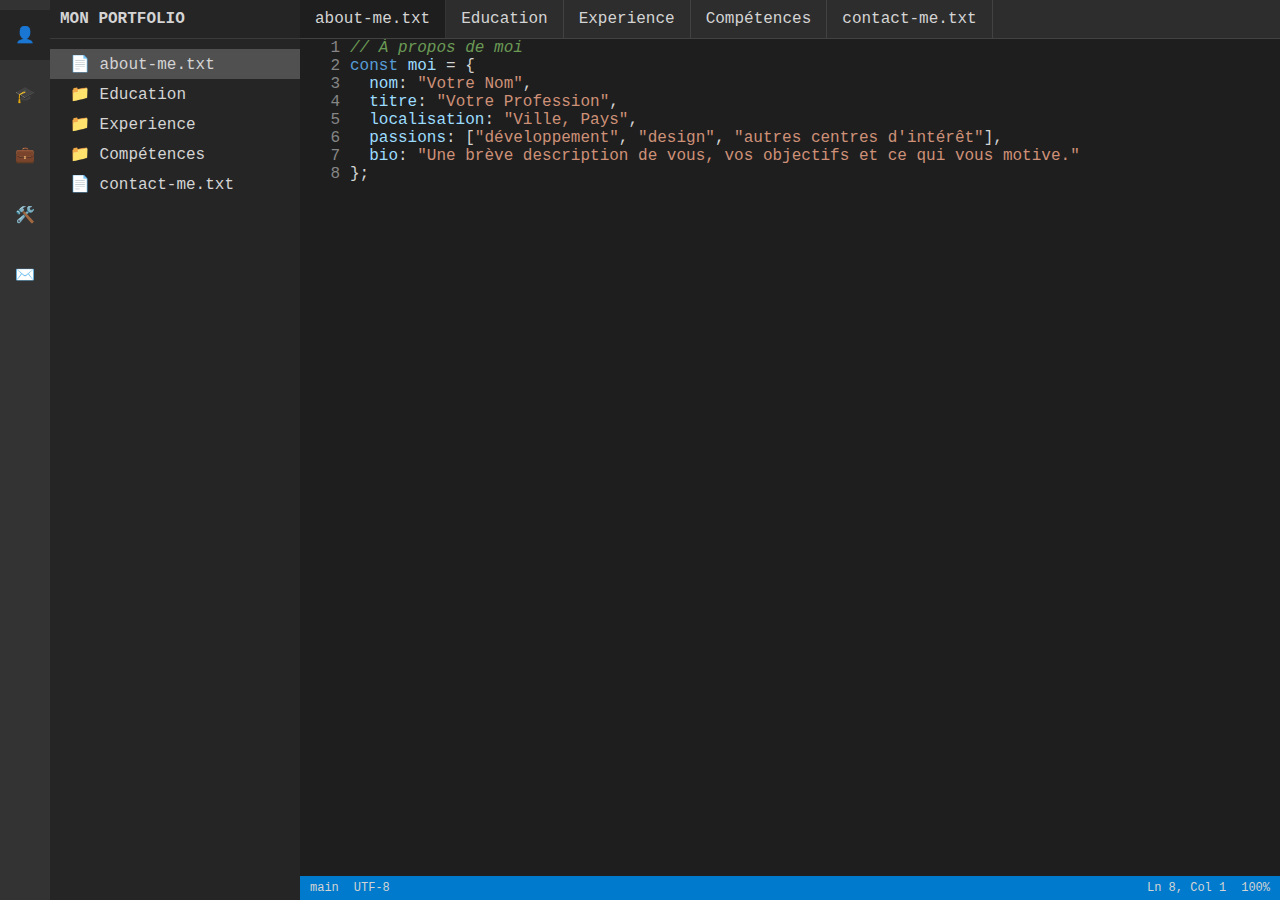
<file: My_portfolio_VSCode/index.html>
<!DOCTYPE html>
<html lang="fr">
<head>
    <meta charset="UTF-8">
    <meta name="viewport" content="width=device-width, initial-scale=1.0">
    <title>Mon Portfolio VS Code</title>
    <link rel="stylesheet" href="styles.css">
</head>
<body>
    <div class="vs-code-container">
        <!-- Barre latérale (activité) -->
        <div class="activity-bar">
            <div class="activity-icon active" data-section="about">
                <span>👤</span>
                <span class="tooltip">About Me</span>
            </div>
            <div class="activity-icon" data-section="education">
                <span>🎓</span>
                <span class="tooltip">Education</span>
            </div>
            <div class="activity-icon" data-section="experience">
                <span>💼</span>
                <span class="tooltip">Experience</span>
            </div>
            <div class="activity-icon" data-section="skills">
                <span>🛠️</span>
                <span class="tooltip">Compétences</span>
            </div>
            <div class="activity-icon" data-section="contact">
                <span>✉️</span>
                <span class="tooltip">Contact</span>
            </div>
        </div>

        <!-- Barre latérale (explorateur) -->
        <div class="sidebar">
            <div class="sidebar-header">
                <span>MON PORTFOLIO</span>
            </div>
            <div class="sidebar-content">
                <div class="file-tree">
                    <div class="file-item active" data-section="about">
                        <span>📄 about-me.txt</span>
                    </div>
                    <div class="file-item" data-section="education">
                        <span>📁 Education</span>
                    </div>
                    <div class="file-item" data-section="experience">
                        <span>📁 Experience</span>
                    </div>
                    <div class="file-item" data-section="skills">
                        <span>📁 Compétences</span>
                    </div>
                    <div class="file-item" data-section="contact">
                        <span>📄 contact-me.txt</span>
                    </div>
                </div>
            </div>
        </div>

        <!-- Zone de contenu principale -->
        <div class="main-content">
            <div class="tab-bar">
                <div class="tab active" data-section="about">about-me.txt</div>
                <div class="tab" data-section="education">Education</div>
                <div class="tab" data-section="experience">Experience</div>
                <div class="tab" data-section="skills">Compétences</div>
                <div class="tab" data-section="contact">contact-me.txt</div>
            </div>

            <div class="editor-area">
                <!-- Section About Me -->
                <div class="section-content active" id="about-section">
                    <div class="line-number">1</div><div class="code-line"><span class="code-comment">// À propos de moi</span></div>
                    <div class="line-number">2</div><div class="code-line"><span class="code-keyword">const</span> <span class="code-variable">moi</span> = {</div>
                    <div class="line-number">3</div><div class="code-line">  <span class="code-property">nom</span>: <span class="code-string">"Votre Nom"</span>,</div>
                    <div class="line-number">4</div><div class="code-line">  <span class="code-property">titre</span>: <span class="code-string">"Votre Profession"</span>,</div>
                    <div class="line-number">5</div><div class="code-line">  <span class="code-property">localisation</span>: <span class="code-string">"Ville, Pays"</span>,</div>
                    <div class="line-number">6</div><div class="code-line">  <span class="code-property">passions</span>: [<span class="code-string">"développement"</span>, <span class="code-string">"design"</span>, <span class="code-string">"autres centres d'intérêt"</span>],</div>
                    <div class="line-number">7</div><div class="code-line">  <span class="code-property">bio</span>: <span class="code-string">"Une brève description de vous, vos objectifs et ce qui vous motive."</span></div>
                    <div class="line-number">8</div><div class="code-line">};</div>
                </div>

                <!-- Section Education -->
                <div class="section-content" id="education-section">
                    <div class="line-number">1</div><div class="code-line"><span class="code-comment">// Mon parcours académique</span></div>
                    <div class="line-number">2</div><div class="code-line"><span class="code-keyword">class</span> <span class="code-class">Education</span> {</div>
                    <div class="line-number">3</div><div class="code-line">  <span class="code-function">constructor</span>() {</div>
                    <div class="line-number">4</div><div class="code-line">    <span class="code-keyword">this</span>.<span class="code-property">diplomes</span> = [</div>
                    <div class="line-number">5</div><div class="code-line">      {</div>
                    <div class="line-number">6</div><div class="code-line">        <span class="code-property">annee</span>: <span class="code-string">"20XX-20XX"</span>,</div>
                    <div class="line-number">7</div><div class="code-line">        <span class="code-property">diplome</span>: <span class="code-string">"Nom du diplôme"</span>,</div>
                    <div class="line-number">8</div><div class="code-line">        <span class="code-property">institution</span>: <span class="code-string">"Nom de l'école/université"</span>,</div>
                    <div class="line-number">9</div><div class="code-line">        <span class="code-property">description</span>: <span class="code-string">"Description des études"</span></div>
                    <div class="line-number">10</div><div class="code-line">      }</div>
                    <div class="line-number">11</div><div class="code-line">    ];</div>
                    <div class="line-number">12</div><div class="code-line">  }</div>
                    <div class="line-number">13</div><div class="code-line">}</div>
                </div>

                <!-- Section Experience -->
                <div class="section-content" id="experience-section">
                    <div class="line-number">1</div><div class="code-line"><span class="code-comment">// Mon expérience professionnelle</span></div>
                    <div class="line-number">2</div><div class="code-line"><span class="code-keyword">interface</span> <span class="code-interface">Experience</span> {</div>
                    <div class="line-number">3</div><div class="code-line">  <span class="code-property">poste</span>: <span class="code-type">string</span>;</div>
                    <div class="line-number">4</div><div class="code-line">  <span class="code-property">entreprise</span>: <span class="code-type">string</span>;</div>
                    <div class="line-number">5</div><div class="code-line">  <span class="code-property">periode</span>: <span class="code-type">string</span>;</div>
                    <div class="line-number">6</div><div class="code-line">  <span class="code-property">responsabilites</span>: <span class="code-type">string</span>[];</div>
                    <div class="line-number">7</div><div class="code-line">}</div>
                    <div class="line-number">8</div><div class="code-line"></div>
                    <div class="line-number">9</div><div class="code-line"><span class="code-keyword">const</span> <span class="code-variable">experiences</span>: <span class="code-type">Experience</span>[] = [</div>
                    <div class="line-number">10</div><div class="code-line">  {</div>
                    <div class="line-number">11</div><div class="code-line">    <span class="code-property">poste</span>: <span class="code-string">"Votre poste"</span>,</div>
                    <div class="line-number">12</div><div class="code-line">    <span class="code-property">entreprise</span>: <span class="code-string">"Nom de l'entreprise"</span>,</div>
                    <div class="line-number">13</div><div class="code-line">    <span class="code-property">periode</span>: <span class="code-string">"Mois Année - Mois Année"</span>,</div>
                    <div class="line-number">14</div><div class="code-line">    <span class="code-property">responsabilites</span>: [</div>
                    <div class="line-number">15</div><div class="code-line">      <span class="code-string">"Responsabilité 1"</span>,</div>
                    <div class="line-number">16</div><div class="code-line">      <span class="code-string">"Responsabilité 2"</span></div>
                    <div class="line-number">17</div><div class="code-line">    ]</div>
                    <div class="line-number">18</div><div class="code-line">  }</div>
                    <div class="line-number">19</div><div class="code-line">];</div>
                </div>

                <!-- Section Compétences -->
                <div class="section-content" id="skills-section">
                    <div class="line-number">1</div><div class="code-line"><span class="code-comment">// Mes compétences techniques</span></div>
                    <div class="line-number">2</div><div class="code-line"><span class="code-keyword">export const</span> <span class="code-variable">competences</span> = {</div>
                    <div class="line-number">3</div><div class="code-line">  <span class="code-property">langages</span>: [<span class="code-string">"JavaScript"</span>, <span class="code-string">"HTML/CSS"</span>, <span class="code-string">"Python"</span>],</div>
                    <div class="line-number">4</div><div class="code-line">  <span class="code-property">frameworks</span>: [<span class="code-string">"React"</span>, <span class="code-string">"Node.js"</span>, <span class="code-string">"Vue"</span>],</div>
                    <div class="line-number">5</div><div class="code-line">  <span class="code-property">outils</span>: [<span class="code-string">"Git"</span>, <span class="code-string">"VS Code"</span>, <span class="code-string">"Figma"</span>],</div>
                    <div class="line-number">6</div><div class="code-line">  <span class="code-property">langues</span>: [</div>
                    <div class="line-number">7</div><div class="code-line">    { <span class="code-property">langue</span>: <span class="code-string">"Français"</span>, <span class="code-property">niveau</span>: <span class="code-string">"Natif"</span> },</div>
                    <div class="line-number">8</div><div class="code-line">    { <span class="code-property">langue</span>: <span class="code-string">"Anglais"</span>, <span class="code-property">niveau</span>: <span class="code-string">"Courant"</span> }</div>
                    <div class="line-number">9</div><div class="code-line">  ]</div>
                    <div class="line-number">10</div><div class="code-line">};</div>
                </div>

                <!-- Section Contact -->
                <div class="section-content" id="contact-section">
                    <div class="line-number">1</div><div class="code-line"><span class="code-comment">// Comment me contacter</span></div>
                    <div class="line-number">2</div><div class="code-line"><span class="code-keyword">function</span> <span class="code-function">contactMe</span>() {</div>
                    <div class="line-number">3</div><div class="code-line">  <span class="code-keyword">const</span> <span class="code-variable">contacts</span> = {</div>
                    <div class="line-number">4</div><div class="code-line">    <span class="code-property">email</span>: <span class="code-string">"votre@email.com"</span>,</div>
                    <div class="line-number">5</div><div class="code-line">    <span class="code-property">telephone</span>: <span class="code-string">"+XX X XX XX XX XX"</span>,</div>
                    <div class="line-number">6</div><div class="code-line">    <span class="code-property">linkedin</span>: <span class="code-string">"linkedin.com/in/votreprofil"</span>,</div>
                    <div class="line-number">7</div><div class="code-line">    <span class="code-property">github</span>: <span class="code-string">"github.com/votrepseudo"</span>,</div>
                    <div class="line-number">8</div><div class="code-line">    <span class="code-property">twitter</span>: <span class="code-string">"@votrehandle"</span></div>
                    <div class="line-number">9</div><div class="code-line">  };</div>
                    <div class="line-number">10</div><div class="code-line"></div>
                    <div class="line-number">11</div><div class="code-line">  <span class="code-keyword">return</span> (</div>
                    <div class="line-number">12</div><div class="code-line">    <span class="code-string">`N'hésitez pas à me contacter pour des opportunités ou collaborations!`</span></div>
                    <div class="line-number">13</div><div class="code-line">  );</div>
                    <div class="line-number">14</div><div class="code-line">}</div>
                </div>
            </div>

            <!-- Barre d'état -->
            <div class="status-bar">
                <div class="status-bar-left">
                    <span>main</span>
                    <span>UTF-8</span>
                </div>
                <div class="status-bar-right">
                    <span>Ln 1, Col 1</span>
                    <span>100%</span>
                </div>
            </div>
        </div>
    </div>

    <script src="script.js"></script>
</body>
</html>
</file>
<file: My_portfolio_VSCode/styles.css>
:root {
    --bg-color: #1e1e1e;
    --sidebar-color: #252526;
    --activity-bar: #333333;
    --tab-bg: #2d2d2d;
    --tab-active: #1e1e1e;
    --editor-bg: #1e1e1e;
    --status-bar: #007acc;
    --text-color: #d4d4d4;
    --line-number: #858585;
    --code-keyword: #569cd6;
    --code-string: #ce9178;
    --code-comment: #6a9955;
    --code-type: #4ec9b0;
    --code-variable: #9cdcfe;
    --code-function: #dcdcaa;
    --code-property: #9cdcfe;
    --code-class: #4ec9b0;
    --code-interface: #b8d7a3;
}

body {
    margin: 0;
    padding: 0;
    font-family: 'Consolas', 'Courier New', monospace;
    background-color: var(--bg-color);
    color: var(--text-color);
    height: 100vh;
    overflow: hidden;
}

.vs-code-container {
    display: flex;
    height: 100vh;
}

/* Barre d'activité */
.activity-bar {
    width: 50px;
    background-color: var(--activity-bar);
    display: flex;
    flex-direction: column;
    align-items: center;
    padding-top: 10px;
}

.activity-icon {
    width: 100%;
    height: 50px;
    display: flex;
    justify-content: center;
    align-items: center;
    position: relative;
    cursor: pointer;
    margin-bottom: 10px;
}

.activity-icon:hover {
    background-color: rgba(255, 255, 255, 0.1);
}

.activity-icon.active {
    background-color: var(--sidebar-color);
}

.activity-icon .tooltip {
    position: absolute;
    left: 100%;
    top: 50%;
    transform: translateY(-50%);
    background-color: var(--activity-bar);
    padding: 5px 10px;
    border-radius: 3px;
    white-space: nowrap;
    display: none;
    z-index: 100;
    margin-left: 5px;
}

.activity-icon:hover .tooltip {
    display: block;
}

/* Barre latérale */
.sidebar {
    width: 250px;
    background-color: var(--sidebar-color);
    display: flex;
    flex-direction: column;
}

.sidebar-header {
    padding: 10px;
    font-weight: bold;
    border-bottom: 1px solid rgba(255, 255, 255, 0.1);
}

.sidebar-content {
    flex: 1;
    overflow-y: auto;
}

.file-tree {
    padding: 10px 0;
}

.file-item {
    padding: 5px 20px;
    cursor: pointer;
}

.file-item:hover {
    background-color: rgba(255, 255, 255, 0.1);
}

.file-item.active {
    background-color: rgba(255, 255, 255, 0.2);
}

/* Contenu principal */
.main-content {
    flex: 1;
    display: flex;
    flex-direction: column;
}

.tab-bar {
    display: flex;
    background-color: var(--tab-bg);
    border-bottom: 1px solid rgba(255, 255, 255, 0.1);
}

.tab {
    padding: 10px 15px;
    cursor: pointer;
    border-right: 1px solid rgba(255, 255, 255, 0.1);
}

.tab:hover {
    background-color: rgba(255, 255, 255, 0.1);
}

.tab.active {
    background-color: var(--tab-active);
}

.editor-area {
    flex: 1;
    display: flex;
    overflow-y: auto;
    background-color: var(--editor-bg);
}

.section-content {
    display: none;
    width: 100%;
    position: relative;
    padding-left: 40px;
}

.section-content.active {
    display: block;
}

.line-number {
    position: absolute;
    left: 0;
    width: 40px;
    text-align: right;
    padding-right: 10px;
    color: var(--line-number);
    user-select: none;
}

.code-line {
    padding-left: 10px;
    white-space: pre-wrap;
}

/* Syntax highlighting */
.code-keyword {
    color: var(--code-keyword);
}

.code-string {
    color: var(--code-string);
}

.code-comment {
    color: var(--code-comment);
    font-style: italic;
}

.code-type {
    color: var(--code-type);
}

.code-variable {
    color: var(--code-variable);
}

.code-function {
    color: var(--code-function);
}

.code-property {
    color: var(--code-property);
}

.code-class {
    color: var(--code-class);
}

.code-interface {
    color: var(--code-interface);
}

/* Barre d'état */
.status-bar {
    display: flex;
    justify-content: space-between;
    background-color: var(--status-bar);
    padding: 5px 10px;
    font-size: 12px;
}

.status-bar-left, .status-bar-right {
    display: flex;
    gap: 15px;
}
</file>
